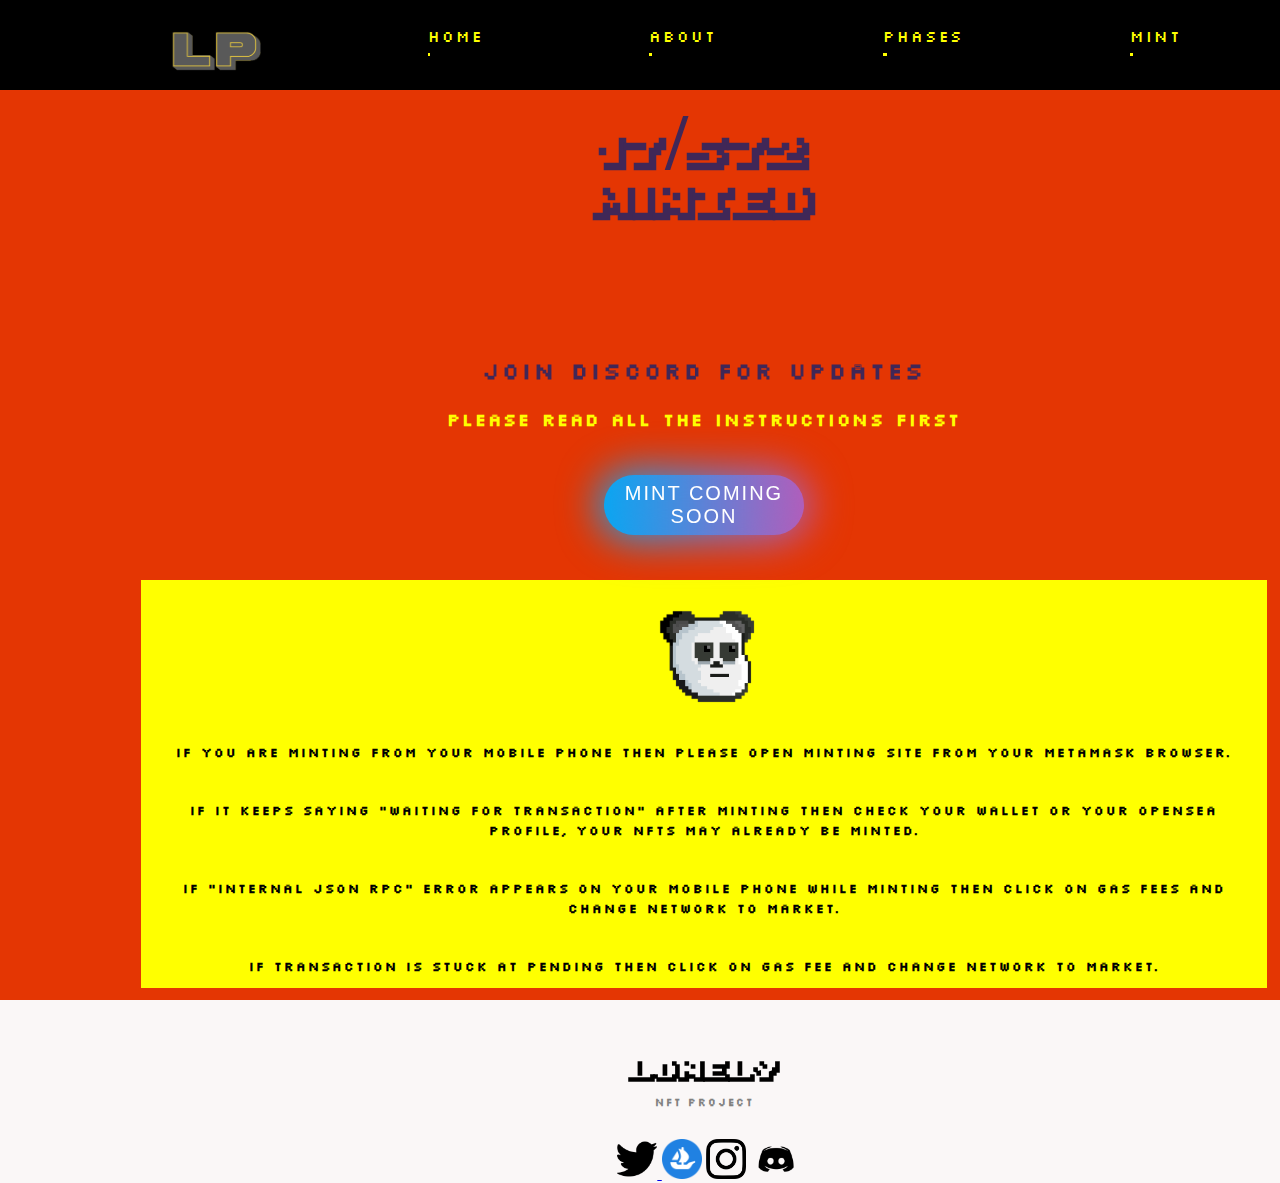
<file: mint.html>
<!DOCTYPE html>
<html lang="en">
<html>
<head>
     <meta charset="UTF-8" />
    <meta http-equiv="X-UA-Compatible" content="IE=edge" />
    <meta name="viewport" content="width=device-width, initial-scale=1.0" />

	<link rel="stylesheet"  href="style.css">
	<title>lonely pandas</title>
   
    
</head>

<body><div class="upper">
    <div class="navbar"><img src="logo2.png" class= "logo">
           <ul><li><a href="home.html">Home</a></li></ul>
           <ul><li><a href="about.html">About</a></li></ul>
           <ul><li><a href="phases.html">Phases</a></li></ul>
             <ul><li><a href="Mint">mint</a></li></ul>
         
            
           
         
          
   </div>
   </div>
    <div class="mint">
      <div class="minted">
        <h1>17/572</h1>
        <h1>MINTED</h1></div>
        <h2>JOIN DISCORD FOR UPDATES</h2>
            <h3>Please read all the instructions first </h3>
  
        <div class="mintbutton">
            
                <button>MINT COMING SOON</button></a>
        </div>
        <div class="yellow">
            <img src="logo1.png" width="150vh">
    <h5> 
        If you are minting from your mobile phone then please open minting site from your metamask browser.
    </h5><h4>ll</h4>
    <h5>If it keeps saying "Waiting for transaction" after minting then check your wallet or your opensea profile, your NFTs may already be minted.
            </h5><h4>ll</h4>
    <h5>If "Internal JSON RPC" error appears on your mobile phone while minting then click on Gas fees and change network to market.</h5>
            <h4>ll</h4>
            <h5>If transaction is stuck at pending then click on gas fee and change network to market.</h5>
        </div>
        <h6>as</h6>

      
    </div>
    <div class="lower">
    <h2> LONELY </h2>
        <h6>NFT PROJECT</h6>
     <a href="https://twitter.com/loneelypandas">
                 <img src="twitter2.png" width="40vh"></a><a href="https://opensea.io/collection/lonelypandas-1">
             <img src="opensea.png" width="40vh"></a>
             <a href="https://www.instagram.com/lonelyy_pandas/">
                 <img src="instalogo.png" width="40vh"></a>
                 <a href="https://discord.gg/EZeauGWq6U"><img src="discord-icon-43736.png" width="40vh" class="reddit"></a>
        </div>
    
    </body>
    </html>
</file>
<file: style.css>
@font-face {
    font-family: "chilly";
    src: url(ChillyUI-Bold.ttf);
}
@font-face {
    font-family: "leap";
    src: url(LT\ Leap\ Medium.ttf);
}
@font-face {
    font-family: "geo";
    src: url(GeoffreyJP-Regular\(1\).ttf);
}
@font-face {
    font-family: "pixel";
    src: url(rainyhearts.ttf);
}
@font-face
{
    font-family: "up";
    src: url(upheavtt.ttf);
}
@font-face
{
    font-family: "mine";
    src: url(Minecraftia-Regular.ttf);

}
@font-face {
    font-family: "arcade";
    src: url(8-bit\ Arcade\ Out.ttf);
}
@font-face {
    font-family: "pixel2";
    src: url(slkscre.ttf);
}
*{
    margin: 0;
    padding: 0;
    font-family: sans-serif;
}
html,body
{
   
    background-color: floralwhite;
    

}
.lower
{
    width: 110%;
  position:relative;
 
    text-align: center;
    background-color:rgb(250, 247, 247);
    
}
.mint h6{
    color:#e43603;
}
.lower h2
{
    text-align: center;
    padding: 5vh;
    position: relative;
    color:black;
    font-family: "arcade";
    font-size: 50px;
    
}
.lower h6
{
    position: relative;
   top: -30px;
    text-align: center;
    color: grey;
    font-family: "pixel2";
}
.lowerlogo
{
    position: relative;
    top: -12vh;
    right: 55px;
}
.lowerpic
{
    position: relative;
    top: -0vh
}
.aboutpic h4
{
       text-align: center;
    font-family: "pixel2";
    align-content: center;
    padding: 15px 10%;
    line-height: 25px;
    color: darkgray;
    font-size: 15px;
    
}
.banner{
    
    width:110%;
    height: 200%;
    background-color: whitesmoke;
    text-align: center;
    position: relative;
    background-size: 17%;
   
}
.banner h6
{
    color: rgb(65, 57, 57);
  font-size: medium;
  padding: 2vh 15%;
 position: relative;
 top: -13vh;
   font-family: "pixel2";
   line-height: 17px;
}
.navbar
{
     
    width: auto;
    height: 6vh ;
    margin : auto;
    padding: 2% 3px;
    margin-right: 4%;
    display: flex;
    justify-content: space-evenly;
    
    
}

.navbar ul li
{
    list-style: none;
   
    position: relative;
    
}
.navbar ul li a
{
        text-decoration: none;
    font-family: "pixel2";
    color:yellow;
    text-transform: uppercase;
   
}
.navbar ul li::after{
    content: '';
    height:3px;
    width:5%;
    background: yellow;
    position : absolute;
    left: 0;
    bottom: -10px;
    transition: 0.5s;
}
.navbar ul li:hover::after
{
    width :100%;
}





.about 
{
  background-color: darkslategray;
    width: 110%;
    height: 250%;
    background-size: 17%;
    text-align: center;
    position: relative;
    
    
    
    
  
   
    
}

.about h2
{
    
    
    text-align: center;
    color: black;
    line-height: 70px;
    font-size: 35px;
    font-family: Lucida Console;
    padding: 0px;
      
    
    
}
.about h6
{
    color: white;
    font-family: Lucida Console;
    font-size:85%; 
    line-height:3%;
    text-align: center;
    width:100%;
    align-items: center;
    
}
.about h3
{
    text-align: center;
}
.button
{
    width :100%;
    position: absolute;
    top: 70%;
    text-align: center;
    height: auto;
}
.butt{
    
        width: 15%;
          
}


.buttonloc
{
  position: relative;
  top: -10vh;
 
 
   
}
.images
{
   
  width=100%;
 
    
}
.care
{
    width:100%;
    position: absolute;
    top: 110%;
}
.ship{
    text-align: center;
    align-content: center;
    position: relative;
    padding: 10px 30%;
    top: -7vh;
}
.sad{
    
}

.ship2
{
padding: 0px 5%;
    position: absolute;
    top: 1280px;
}

.mint
{
    background-color: #e43603;
   width: 110%;
 
   
    text-align: center;
     

}
.upper
{
    width: 110%;
    position: fixed;
    height:10vh;
    background-color:black;
    background: linear-gradient(rgba(0,0,0,0.45),(0,0,0,0.35));

}
.mintpanda
{
   text-align: center;
  
    
  padding: 20vh;
    
    
 
}
button
{
    position: relative;
    height: 60px;
    width: 200px;
    margin: 0 35px;
    border-radius: 50px;
    border: none;
    outline: none;
    background: #111;
    color: #fff;
    font-size: 20px;
    letter-spacing: 2px;
    text-transform: uppercase;
    cursor: pointer;
    
    
}
button:first-child{
background: linear-gradient(90deg, #fa7199, #f5ce62, #e43603, #fa7199);
    background-size: 400%;
   
    
}
button:last-child{
background: linear-gradient(90deg, #fa7199, #f5ce62, #e43603, #fa7199);
    background: linear-gradient(90deg,#03a9f4 ,#f441a5, #ffeb3b, #03a9f4 );
    background-size: 400%;
    
}
button:first-child:before,button:last-child:before
{
    content: '';
    position: absolute;
    background: inherit;
    top:-5px;
    right:-5px;
    bottom: -5px;
    left: -5px;
    border-radius: 50px;
    filter: blur(20px);
    opacity: 0;
    transition: opacity 0.5s;
}

button:first-child:before, button:last-child:before
{
    opacity: 1;
    z-index: -1;
}

button{
    z-index: 1;
    animation: glow 8s linear infinite;
}


@keyframes glow
{
    0%{background-position: 0%;}
    100%{background-position: 400%;}

}
.mintbutton
{
   
   text-align: center;
   padding : 5vh;
   
}
.egg
{
    background-color: hotpink;
    height: 130vh;
    text-align: center;
}
.easter
{
    position: relative;
    top: 10vh;
}
.egg h2
{
     font-family: Lucida Console;
    font-size: 40px;
    padding: 30px;
}
.egg h5
{
  font-family: Lucida Console;
}
.homelower
{
    background-color: floralwhite;
}
.phases
{
    width: 110%;
    height:100%;
    background-color:black;
    text-align: center;
    
    
    
    

}
.phasebutton
{
  

}

.phase2w
{
  margin: 10vh 20%;
  background-color: yellow;
  height: 100%;
}


.coming h2
{
    font-family: Arial Black;
    color: white;
    font-size: 45px;
    position: relative;
    top: 7vh;
    line-height: 130px;

}
.phase4
{
    margin: 15vh 20%;
    background-color: yellow;
   
   

}
.main{
   padding: 15vh;
}
.homepanda
{
   
    position: relative;
    top: 1vh;
    
    
}
.head
{
    position: relative;
    top: 10vh;
    

}
.head2
{
    position: relative;
    top: 10vh;

}
.black
{
    background-color: darkorchid;
    position: relative;
    height: 80%;
    
}
.black h2
{
    color: black;
    font-family: "arcade";
    position: relative;
    font-size: 60px;
}
.black h4
{
    color: darkgray;
   position: relative;
  
   

}
.coming
{
    width: 100%;
    background-color: black;
    background-size: 17%;
    text-align: center;
    height: 160vh;
    

}
.coming h2
{
    color: black;
    top: -3vh;
}
.ship3
{
   
}
.now
{
   background-color: orange;
 
    height: 100%;
   
}
.now h2
{
    color: black;
    padding: 20px;
    font-family: "arcade";
    font-size: 70px;
}
.now h4
{
    
    color: black;
}
.cowboy
{
   
    
    
}
.specs1
{
   
    background-color: rgb(246, 246, 63);
    text-align: center;
    width: 110%;
  
  
    
}
.specs1 h4
{
    text-align: center;
    color: black;
   padding: 3vh;
  
    
    font-family:"pixel2";
    
   
}
.blackpanda
{
    padding: 13vh;
    background-color: black;
    text-align: center;
  
}
.exphase
{
    margin: 10vh 20%;
   background-color: yellow;
   height: 100%;

}

.coming h6
{
    color: black;
    
}
.coming h5
{
    color: darkgrey;
    font-family: Lucida Console;
    padding: 3px 15%;
    position: relative;
    line-height: 17px;
}
.phase4 h5
{
   

}
.text1
{
    position: relative;
    top: -10vh;
}
.broke
{
    margin: 10vh 20%;
    background-color: yellow;
}
.specs2
{
    
    background-color :rgb(248, 58, 58);
    text-align: center;
    width: 110%;
}
.specs2 h4
{
     text-align: center;
    color: black;
   padding: 3vh;
  
  
    font-family:"pixel2";
    
}
.specs3
{
    background-color: rgb(243, 88, 139);
    text-align: center;
    width: 110%;
}
.specs3 h4
{
    text-align: center;
    color: black;
   
    padding: 3vh;
    font-family:"pixel2";
   

}
.specs4
{
    background-color: rgb(78, 143, 241);
   text-align: center;
   width: 110%;

}
.specs4 h4
{
     text-align: center;
    color: black;
   
    font-family:"pixel2";
    padding: 3vh;
}


.phase1
{
  
    margin: 10vh 20%;
    background-color: yellow;
    height: 100%;
}

.phases h5
{
    font-family:"pixel2";
    padding: 20px;
}


.exphase2
{
    margin : 10vh 20%;
    background-color: yellow;
}

.reddit
{
    position: relative;
    right: -5px;

}
.abouth h2
{
    line-height: 50px;
    font-family: "arcade";
    font-size: 60px;
    padding: 30px;
    text-align: center;

}
.ultimate
{
    background-image:  linear-gradient(rgba(0,0,0,0.90),rgba(0,0,0,0.90)) ;
}
.why
{
    background-color: orange;
   padding: 10px;
   
}
.why h4
{
    color: black;
}
.why h2
{
    font-family: "arcade";
    font-size: 60px;
    color: black;

}

.mint h3
{
  
    color: yellow;
    font-family: "pixel2";
    padding: 0vh 15%;
   
}

.yellow
{
    background-color: yellow;
    margin: 0 10%;
    
    
 
   
}
.yellow h5
{
    padding: 10px;
    font-family: "pixel2";
    line-height: 20px;

}
.yellow h4
{
    color: yellow;
    
}

.panda15
{
    position: relative;
    padding: 15vh;
}
.minted
{
    padding: 13vh;
}

.mint h1
{
   
    font-family: "arcade";
    font-size: 80px;
    line-height: 50px;
    color:rgb(64, 39, 87);
  
    
  
   
}
.mint h2{
    color:rgb(64, 39, 87);
    font-family: "pixel2";
    
    position: relative;
   
    padding: 3vh 10%;
}
.panda
{
    padding: 15vh;
}
.heaven
{
    width: 110%;
    background-size: cover;
   text-align: center;
   background-image: linear-gradient(rgba(0,0,0,0.50),rgba(0,0,0,0.50)) ,url(pandahev.png)
}

.cash
{
    background-color: rgb(25, 25, 25);
    width: 110%;
    text-align: center;
}
.cash h5
{
    color:darkgrey;
    padding: 5vh 10%;
    text-align: center;
    font-family: "pixel2";
    line-height: 25px;
}
.heaven h2{
    font-family: "arcade";
    color: #f5ce62;
    font-size: 80px;
}
.glasses
{
   
    padding: 5vh;
}
.cash h2{
    font-family: "pixel";
    color: #e43603;
    font-size: 50px;
    padding: 3vh 5%;
}
.cash h1
{
    color: rgb(25, 25, 25);
}
.buttonloc h3
{
    font-family: "pixel2";
    font-size: 18px;
}
</file>
